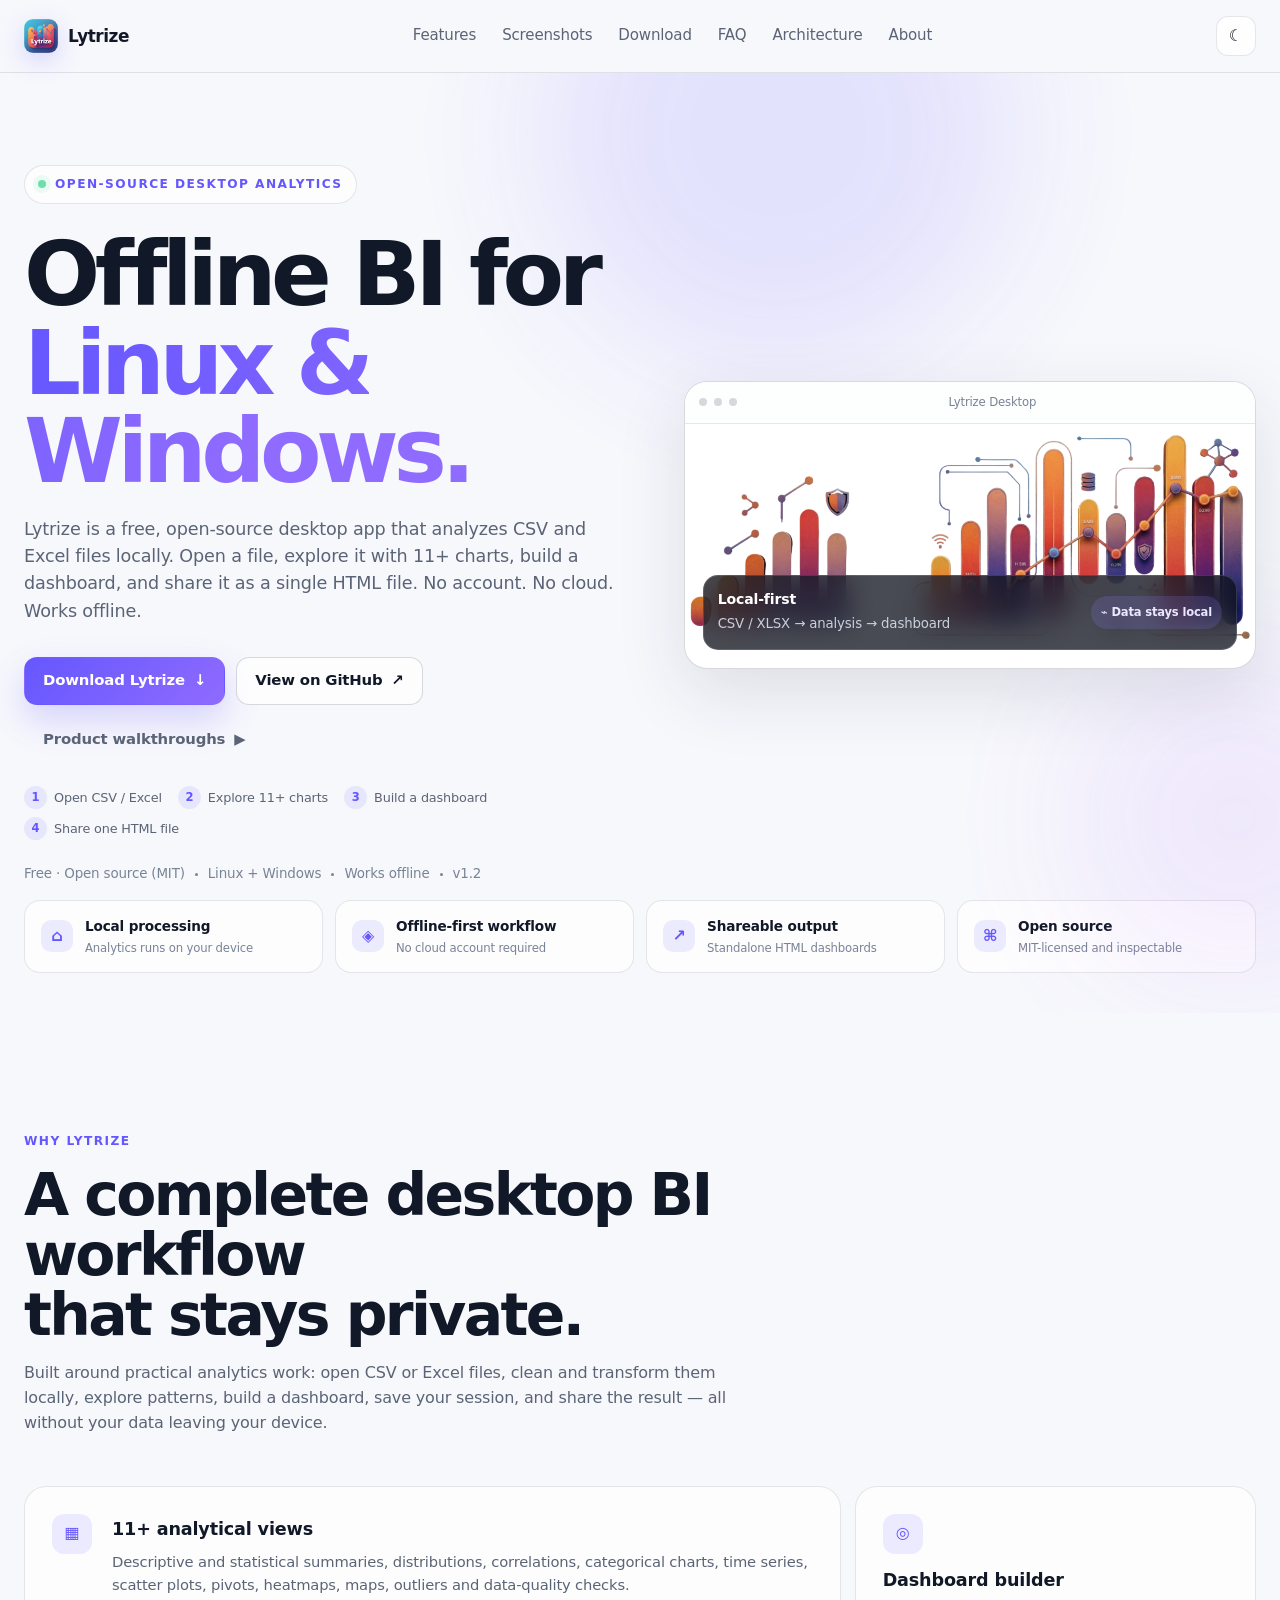
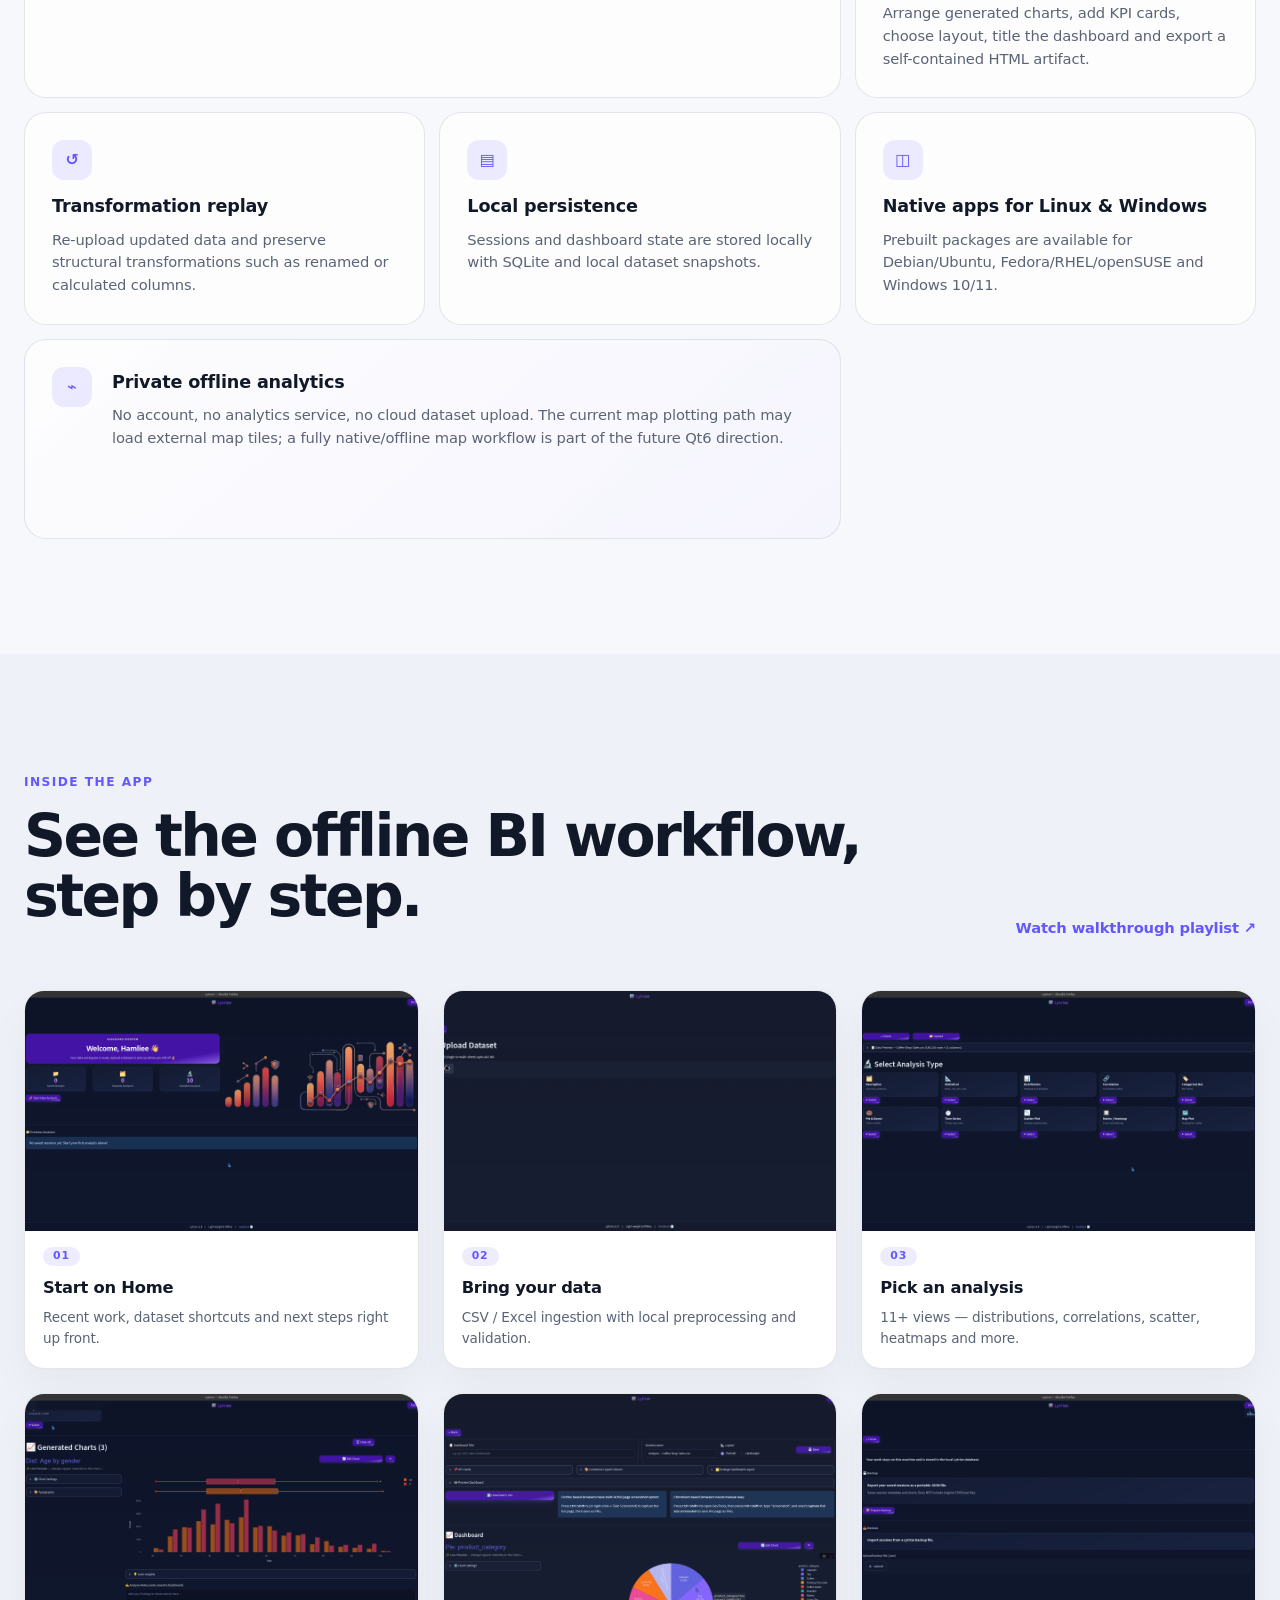
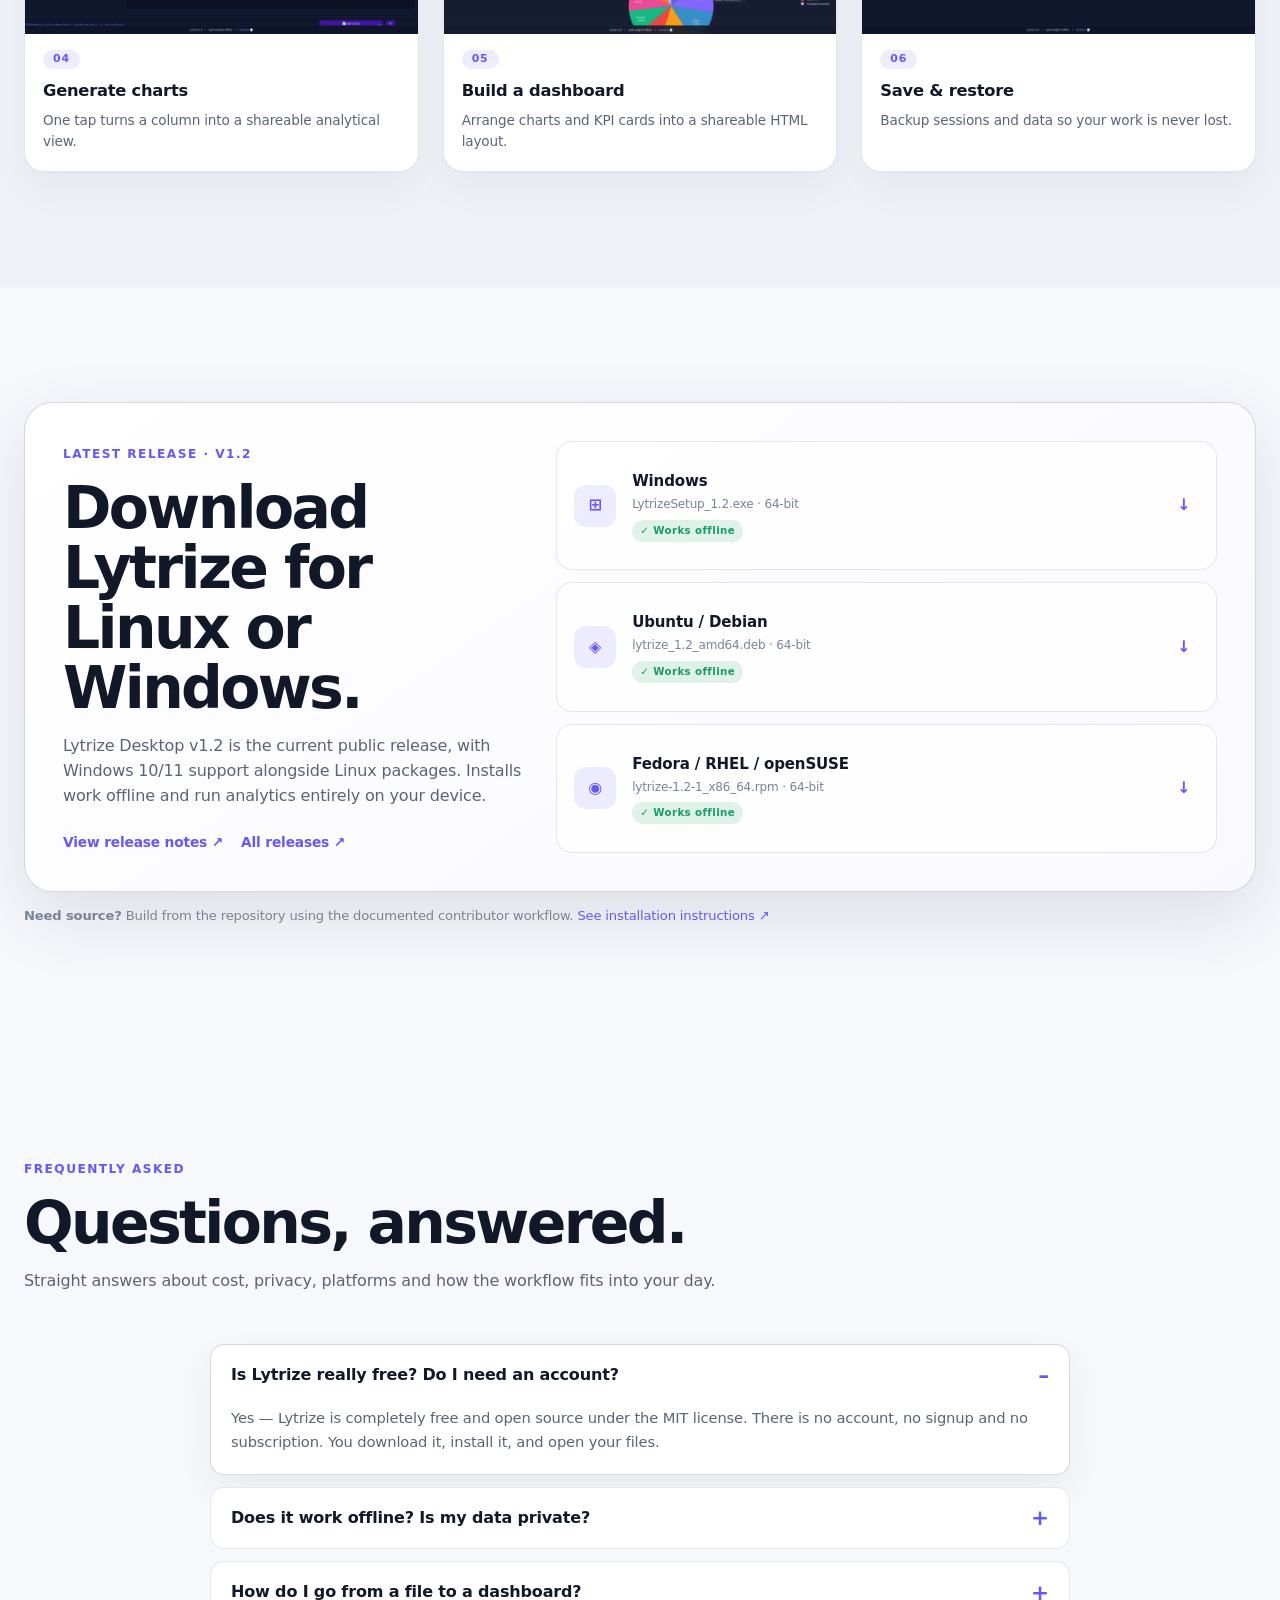
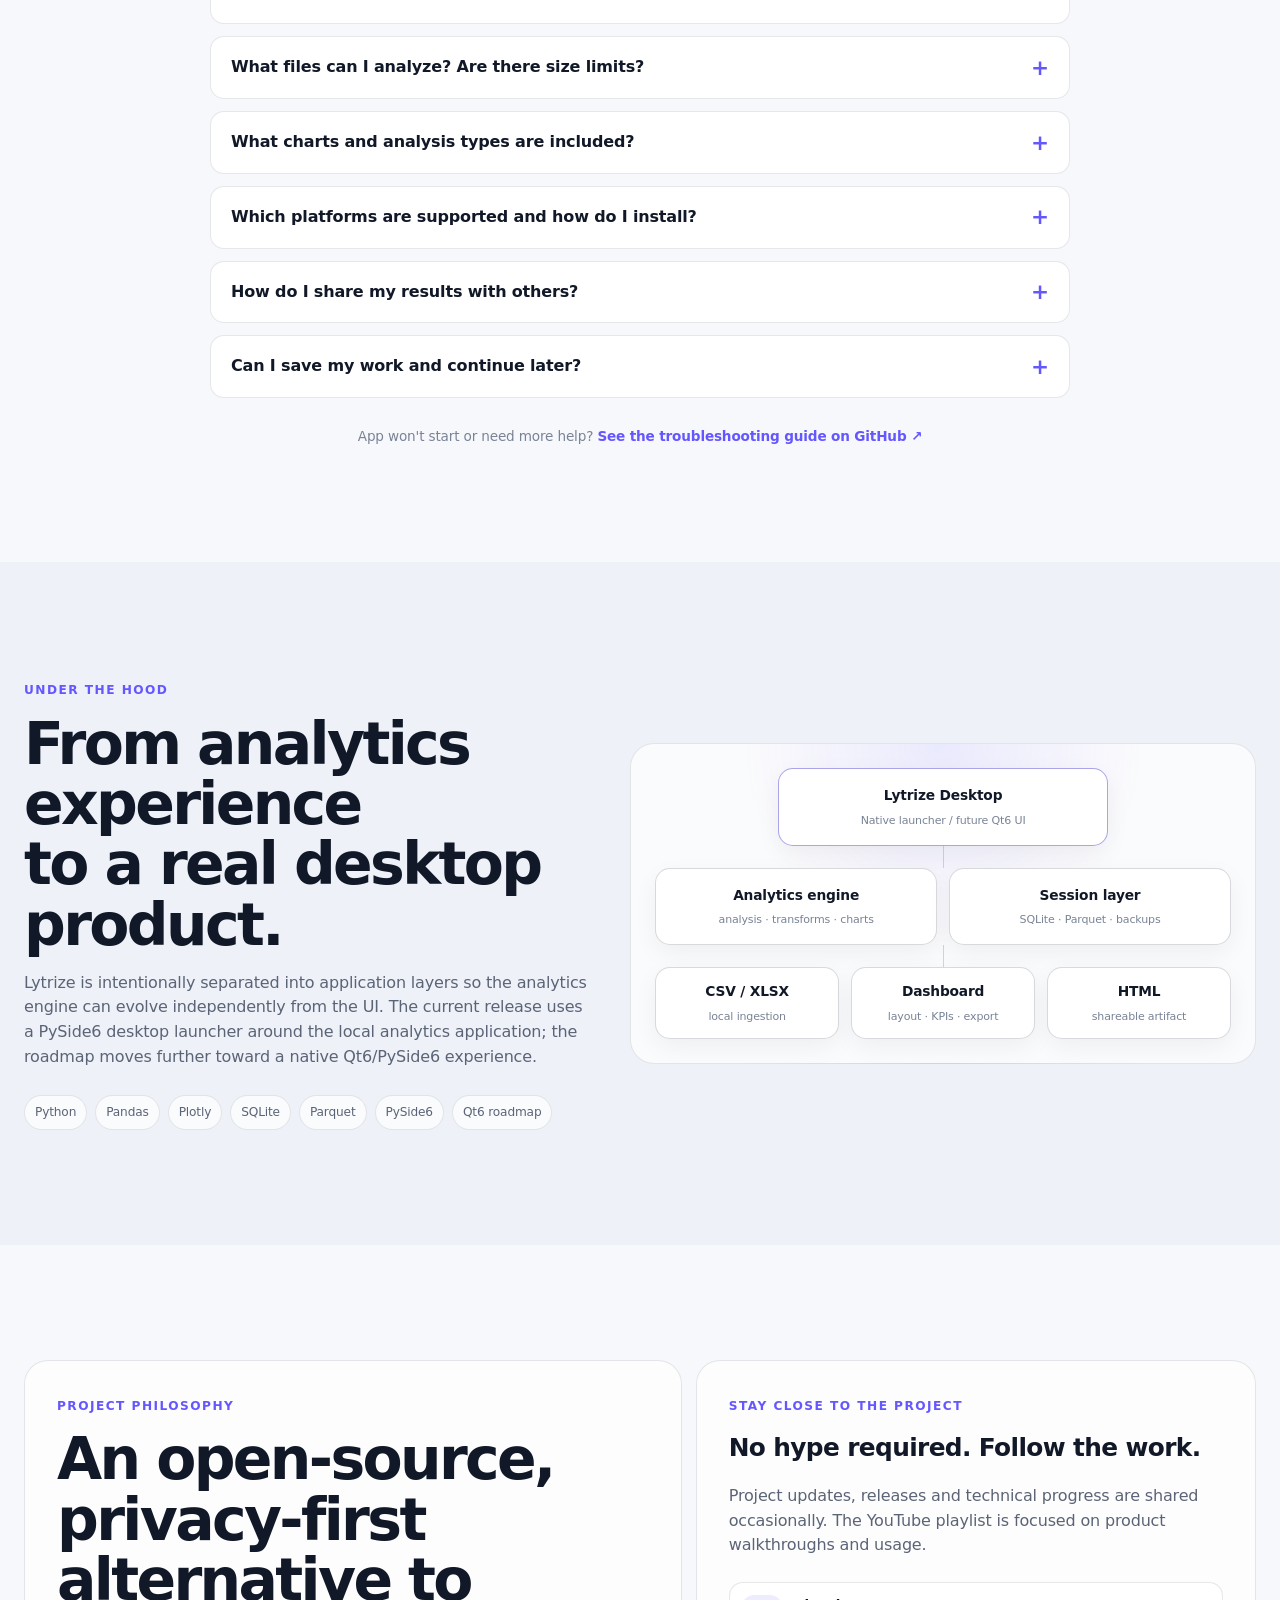
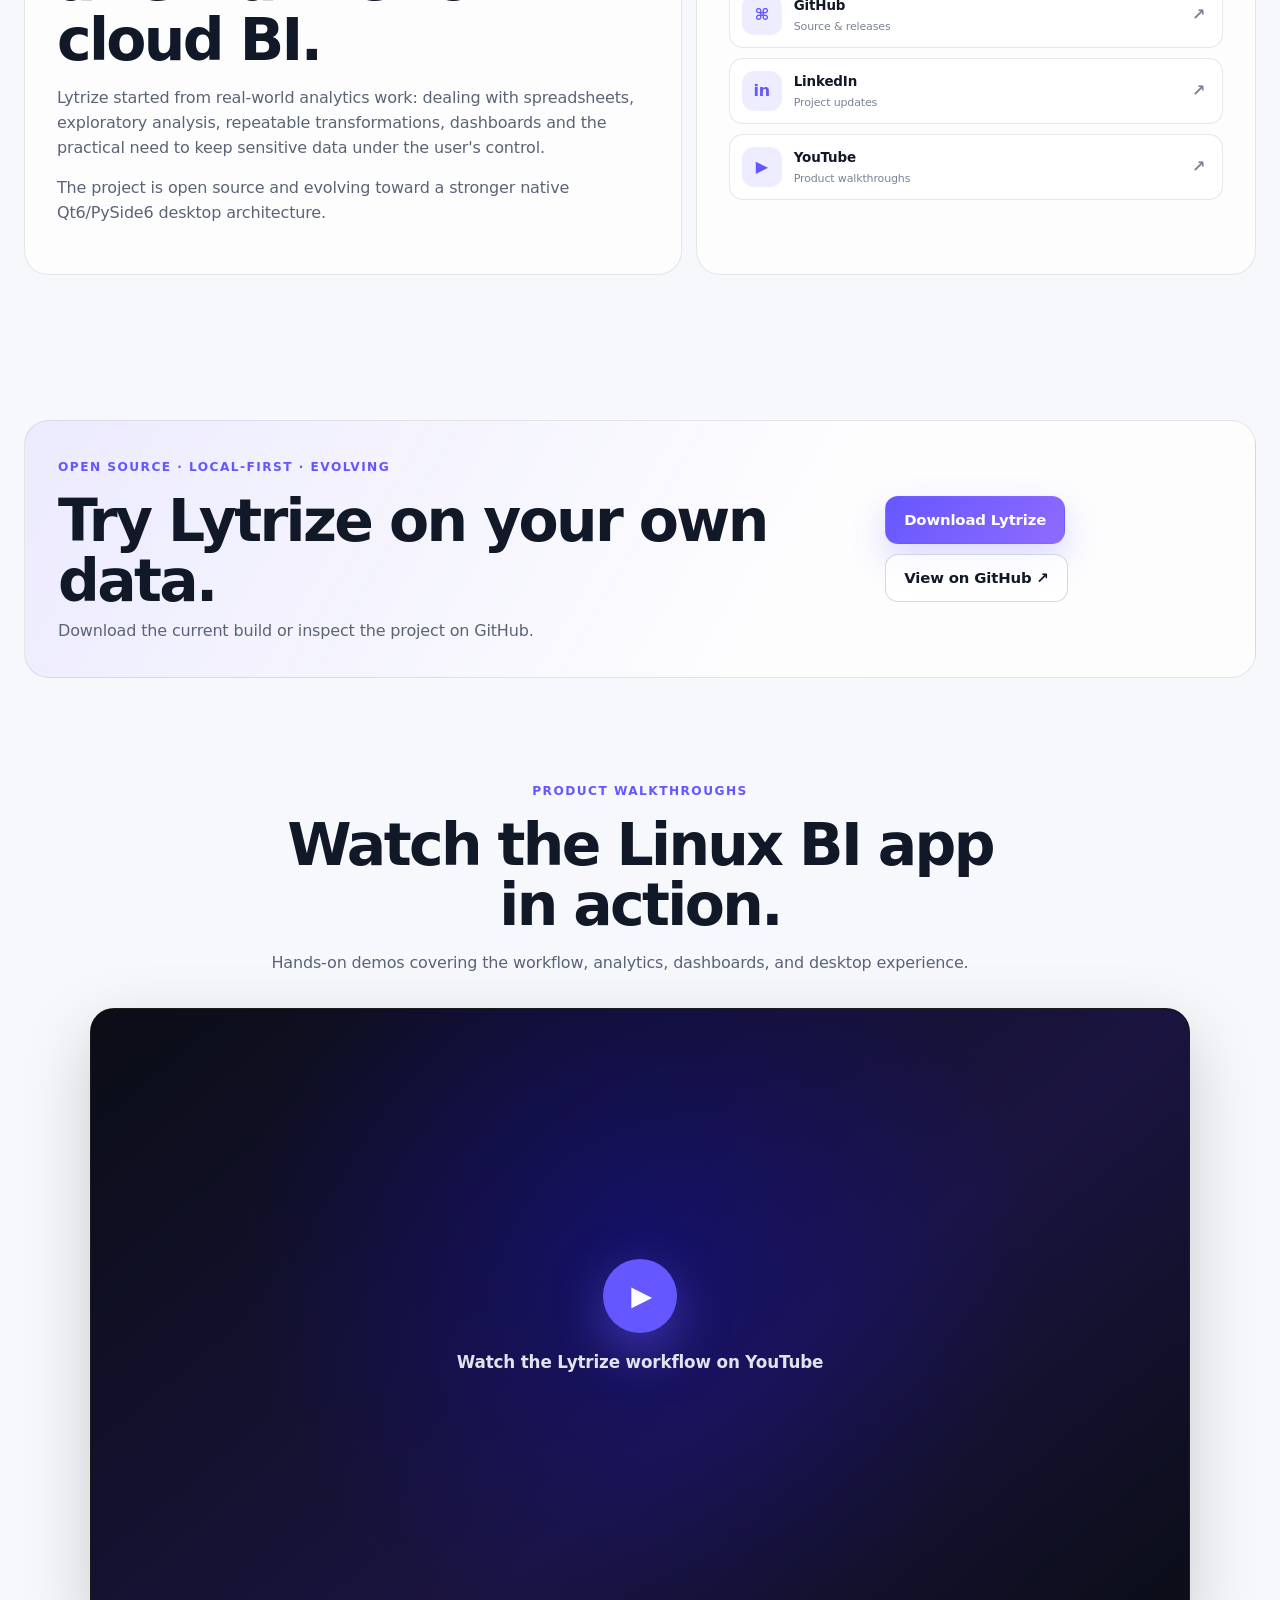
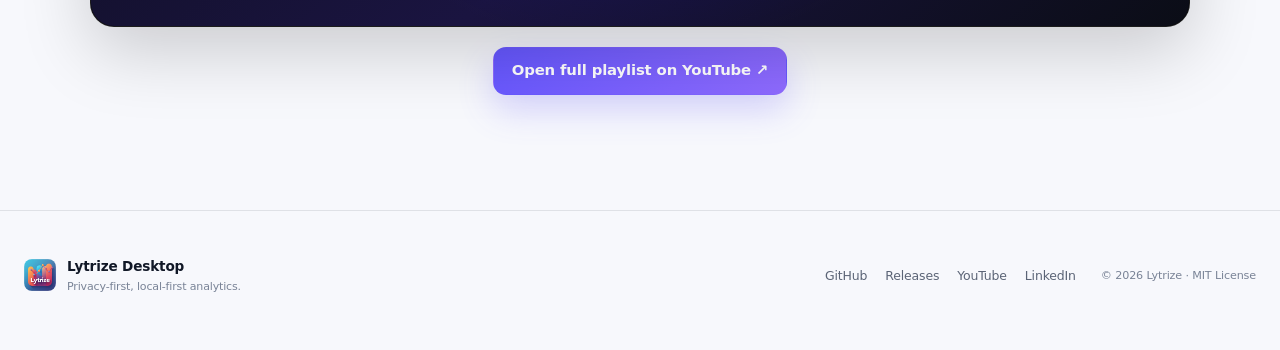
<file: docs/index.html>
<!doctype html>
<html lang="en" data-theme="auto">
<head>
  <meta charset="utf-8">
  <meta name="viewport" content="width=device-width, initial-scale=1">
  <meta name="description" content="Free open-source offline BI app for Linux & Windows. Analyze CSV/Excel locally, build dashboards — private native desktop analytics, no cloud.">
  <meta name="keywords" content="linux BI app, offline BI tool, native desktop analytics, cross-platform BI, privacy-first BI, offline BI, local analytics, desktop BI, Linux BI, Windows BI, data analysis, CSV analysis, Excel analysis, business intelligence, data visualization, open source BI, ubuntu data analysis tool, debian analytics app, fedora BI software, windows offline BI, CSV analyzer, Excel dashboard builder, private BI alternative, Python, PySide6, Qt6">
  <meta name="author" content="Ravi Kumar / Lytrize">
  <meta name="theme-color" content="#0b1020" id="theme-color-meta">
  <meta property="og:type" content="website">
  <meta property="og:title" content="Lytrize Desktop — Offline Linux BI App | Private Native Analytics">
  <meta property="og:description" content="Free open-source offline BI app for Linux & Windows. Analyze CSV/Excel locally, build dashboards — no cloud, no account.">
  <meta property="og:image" content="https://kazake95.github.io/lytrize_desktop/assets/welcome-banner.png">
  <meta property="og:image:width" content="1200">
  <meta property="og:image:height" content="630">
  <meta property="og:image:alt" content="Lytrize Desktop analytics dashboard preview">
  <meta property="og:locale" content="en_US">
  <meta property="og:url" content="https://kazake95.github.io/lytrize_desktop/">
  <meta name="twitter:card" content="summary_large_image">
  <meta name="twitter:title" content="Lytrize Desktop — Offline Linux BI App | Private Native Analytics">
  <meta name="twitter:description" content="Free open-source offline BI app for Linux & Windows. Analyze CSV/Excel locally, build dashboards — no cloud.">
  <meta name="twitter:image" content="https://kazake95.github.io/lytrize_desktop/assets/welcome-banner.png">
  <title>Lytrize Desktop — Offline Linux BI App | Private Native Analytics</title>
  <link rel="icon" href="assets/lytrize.png" type="image/png">
  <link rel="canonical" href="https://kazake95.github.io/lytrize_desktop/">
  <link rel="stylesheet" href="styles.css">
  <script type="application/ld+json">
  {
    "@context":"https://schema.org",
    "@type":"SoftwareApplication",
    "name":"Lytrize Desktop",
    "applicationCategory":"BusinessApplication",
    "applicationSubCategory":"Business Intelligence",
    "operatingSystem":["Linux","Windows 10","Windows 11"],
    "softwareVersion":"1.2",
    "license":"https://opensource.org/licenses/MIT",
    "url":"https://github.com/Kazake95/lytrize_desktop",
    "downloadUrl":"https://github.com/Kazake95/lytrize_desktop/releases",
    "image":"https://kazake95.github.io/lytrize_desktop/assets/welcome-banner.png",
    "screenshot":[
      "https://kazake95.github.io/lytrize_desktop/assets/screenshots/home.png",
      "https://kazake95.github.io/lytrize_desktop/assets/screenshots/upload.png",
      "https://kazake95.github.io/lytrize_desktop/assets/screenshots/analysis-types.png",
      "https://kazake95.github.io/lytrize_desktop/assets/screenshots/chart.png",
      "https://kazake95.github.io/lytrize_desktop/assets/screenshots/dashboard.png",
      "https://kazake95.github.io/lytrize_desktop/assets/screenshots/backup.png"
    ],
    "featureList":[
      "11+ analytical chart types",
      "Interactive dashboard builder with KPI cards",
      "Self-contained HTML export",
      "Offline local data analysis",
      "Session and dashboard backup/restore"
    ],
    "description":"Free, open-source, offline-first desktop BI and data analytics application for Linux and Windows. Analyze CSV/Excel locally, build dashboards, no cloud.",
    "author":{"@type":"Person","name":"Ravi Kumar"},
    "sameAs":[
      "https://github.com/Kazake95/lytrize_desktop",
      "https://youtube.com/playlist?list=PLK3uupY-0js4",
      "https://linkedin.com/in/vishal-nath-8261611b9"
    ],
    "offers":{"@type":"Offer","price":"0","priceCurrency":"USD"}
  }
  </script>
  <script type="application/ld+json">
  {
    "@context":"https://schema.org",
    "@type":"FAQPage",
    "mainEntity":[
      {
        "@type":"Question",
        "name":"Is Lytrize really free? Do I need an account?",
        "acceptedAnswer":{"@type":"Answer","text":"Yes. Lytrize is completely free and open source under the MIT license. There is no account, no signup and no subscription. You download it, install it, and open your files."}
      },
      {
        "@type":"Question",
        "name":"Does Lytrize work offline and is my data private?",
        "acceptedAnswer":{"@type":"Answer","text":"Yes. Your CSV and Excel files are analyzed locally on your device; nothing is uploaded to a service. The only exception is the geographic map chart, which may load external map tiles."}
      },
      {
        "@type":"Question",
        "name":"How do I go from a file to a dashboard?",
        "acceptedAnswer":{"@type":"Answer","text":"Install Lytrize, open it, click Start New Analysis and pick a CSV or Excel file. On the Analysis page choose a chart type, pick your columns and press Generate. Then click Proceed to Dashboard, arrange your charts, add KPI cards, and download the result as a single HTML file."}
      },
      {
        "@type":"Question",
        "name":"What files and sizes can Lytrize analyze?",
        "acceptedAnswer":{"@type":"Answer","text":"Lytrize reads CSV and Excel files up to about 400 MB. Very large datasets use smart sampling and chunked reading for CSVs over 30 MB."}
      },
      {
        "@type":"Question",
        "name":"What charts and analysis types are included?",
        "acceptedAnswer":{"@type":"Answer","text":"11+ views: bar, pie/donut, scatter, histogram, time series, correlation, pivot table, matrix heatmap, geographic map, outlier detection and data-quality checks, plus KPI summary cards."}
      },
      {
        "@type":"Question",
        "name":"Which platforms are supported and how do I install Lytrize?",
        "acceptedAnswer":{"@type":"Answer","text":"Prebuilt packages are available from GitHub Releases: .deb for Ubuntu/Debian, .rpm for Fedora/RHEL/openSUSE, and a 64-bit .exe for Windows 10/11."}
      },
      {
        "@type":"Question",
        "name":"How do I share my results with others?",
        "acceptedAnswer":{"@type":"Answer","text":"Download your dashboard as a self-contained HTML file. To save it as a PNG, use your browser's full-page screenshot tool."}
      },
      {
        "@type":"Question",
        "name":"Can I save my work and continue later?",
        "acceptedAnswer":{"@type":"Answer","text":"Yes. Sessions are saved locally in SQLite. Re-upload an updated dataset and charts and KPI cards regenerate automatically. You can also export a JSON backup and restore it on any machine."}
      }
    ]
  }
  </script>
</head>
<body>
  <a class="skip-link" href="#main">Skip to content</a>

  <header class="site-header">
    <div class="container nav-wrap">
      <a class="brand" href="#top" aria-label="Lytrize home">
        <img src="assets/lytrize.png" alt="Lytrize logo">
        <span>Lytrize</span>
      </a>
      <nav class="desktop-nav" aria-label="Primary navigation">
        <a href="#features">Features</a>
        <a href="#screenshots">Screenshots</a>
        <a href="#download">Download</a>
        <a href="#faq">FAQ</a>
        <a href="#architecture">Architecture</a>
        <a href="#about">About</a>
      </nav>
      <div class="nav-actions">
        <button class="icon-btn" id="theme-toggle" type="button" aria-label="Change color theme" title="Change color theme">◐</button>
        <button class="icon-btn menu-btn" id="menu-toggle" type="button" aria-expanded="false" aria-controls="mobile-nav" aria-label="Open menu">☰</button>
      </div>
    </div>
    <nav class="mobile-nav" id="mobile-nav" aria-label="Mobile navigation">
      <a href="#features">Features</a>
      <a href="#screenshots">Screenshots</a>
      <a href="#download">Download</a>
      <a href="#faq">FAQ</a>
      <a href="#architecture">Architecture</a>
      <a href="#about">About</a>
    </nav>
  </header>

  <main id="main">
    <section class="hero" id="top">
      <div class="hero-glow glow-a"></div>
      <div class="hero-glow glow-b"></div>
      <div class="container hero-grid">
        <div class="hero-copy">
          <div class="eyebrow"><span class="status-dot"></span> Open-source desktop analytics</div>
          <h1>Offline BI for<br><span class="gradient-text">Linux & Windows.</span></h1>
          <p class="hero-lead">Lytrize is a free, open-source desktop app that analyzes CSV and Excel files locally. Open a file, explore it with 11+ charts, build a dashboard, and share it as a single HTML file. No account. No cloud. Works offline.</p>
          <div class="hero-actions">
            <a class="btn btn-primary" href="#download">Download Lytrize <span>↓</span></a>
            <a class="btn btn-secondary" href="https://github.com/Kazake95/lytrize_desktop" target="_blank" rel="noopener">View on GitHub <span>↗</span></a>
            <a class="btn btn-ghost" href="https://youtube.com/playlist?list=PLK3uupY-0js4&amp;si=WZTsS_0umwPuhaZM" target="_blank" rel="noopener">Product walkthroughs <span>▶</span></a>
          </div>
          <ol class="hero-steps" aria-label="How Lytrize works">
            <li><span>1</span>Open CSV / Excel</li>
            <li><span>2</span>Explore 11+ charts</li>
            <li><span>3</span>Build a dashboard</li>
            <li><span>4</span>Share one HTML file</li>
          </ol>
          <div class="hero-meta" aria-label="Project highlights">
            <span>Free · Open source (MIT)</span><i></i><span>Linux + Windows</span><i></i><span>Works offline</span><i></i><span>v1.2</span>
          </div>
        </div>
        <div class="hero-visual">
          <div class="window-card">
            <div class="window-topbar"><span></span><span></span><span></span><div>Lytrize Desktop</div></div>
            <img src="assets/welcome-banner.png" alt="Lytrize application preview showing the analytics dashboard workflow" width="1080" height="462" fetchpriority="high" loading="eager">
            <div class="window-overlay">
              <div><strong>Local-first</strong><small>CSV / XLSX → analysis → dashboard</small></div>
              <span class="privacy-chip">⌁ Data stays local</span>
            </div>
          </div>
        </div>
      </div>
      <div class="container trust-row" aria-label="Product principles">
        <div class="trust-item"><span class="trust-icon">⌂</span><div><strong>Local processing</strong><small>Analytics runs on your device</small></div></div>
        <div class="trust-item"><span class="trust-icon">◈</span><div><strong>Offline-first workflow</strong><small>No cloud account required</small></div></div>
        <div class="trust-item"><span class="trust-icon">↗</span><div><strong>Shareable output</strong><small>Standalone HTML dashboards</small></div></div>
        <div class="trust-item"><span class="trust-icon">⌘</span><div><strong>Open source</strong><small>MIT-licensed and inspectable</small></div></div>
      </div>
    </section>

    <section class="section" id="features">
      <div class="container">
        <div class="section-heading">
          <span class="section-kicker">Why Lytrize</span>
          <h2>A complete desktop BI workflow<br><b>that stays private.</b></h2>
          <p>Built around practical analytics work: open CSV or Excel files, clean and transform them locally, explore patterns, build a dashboard, save your session, and share the result — all without your data leaving your device.</p>
        </div>
        <div class="feature-grid">
          <article class="feature-card feature-card-wide">
            <div class="feature-icon">▦</div>
            <div><h3>11+ analytical views</h3><p>Descriptive and statistical summaries, distributions, correlations, categorical charts, time series, scatter plots, pivots, heatmaps, maps, outliers and data-quality checks.</p></div>
          </article>
          <article class="feature-card">
            <div class="feature-icon">◎</div><h3>Dashboard builder</h3><p>Arrange generated charts, add KPI cards, choose layout, title the dashboard and export a self-contained HTML artifact.</p>
          </article>
          <article class="feature-card">
            <div class="feature-icon">↺</div><h3>Transformation replay</h3><p>Re-upload updated data and preserve structural transformations such as renamed or calculated columns.</p>
          </article>
          <article class="feature-card">
            <div class="feature-icon">▤</div><h3>Local persistence</h3><p>Sessions and dashboard state are stored locally with SQLite and local dataset snapshots.</p>
          </article>
          <article class="feature-card">
            <div class="feature-icon">◫</div><h3>Native apps for Linux &amp; Windows</h3><p>Prebuilt packages are available for Debian/Ubuntu, Fedora/RHEL/openSUSE and Windows 10/11.</p>
          </article>
          <article class="feature-card feature-card-wide dark-inset">
            <div class="feature-icon">⌁</div>
            <div><h3>Private offline analytics</h3><p>No account, no analytics service, no cloud dataset upload. The current map plotting path may load external map tiles; a fully native/offline map workflow is part of the future Qt6 direction.</p></div>
          </article>
        </div>
      </div>
    </section>

    <section class="section section-soft" id="screenshots">
      <div class="container">
        <div class="section-heading split-heading">
          <div><span class="section-kicker">Inside the app</span><h2>See the offline BI workflow, step by step.</h2></div>
          <a class="text-link" href="https://youtube.com/playlist?list=PLK3uupY-0js4&amp;si=WZTsS_0umwPuhaZM" target="_blank" rel="noopener">Watch walkthrough playlist ↗</a>
        </div>
        <div class="gallery">
          <figure class="gallery-item">
            <img src="assets/screenshots/home.png" alt="Lytrize welcome and home screen" width="1920" height="1080" loading="lazy" decoding="async">
            <figcaption><span class="step">01</span><strong>Start on Home</strong><p>Recent work, dataset shortcuts and next steps right up front.</p></figcaption>
          </figure>
          <figure class="gallery-item">
            <img src="assets/screenshots/upload.png" alt="Lytrize data upload and preprocessing interface" width="1918" height="998" loading="lazy" decoding="async">
            <figcaption><span class="step">02</span><strong>Bring your data</strong><p>CSV / Excel ingestion with local preprocessing and validation.</p></figcaption>
          </figure>
          <figure class="gallery-item">
            <img src="assets/screenshots/analysis-types.png" alt="Lytrize analysis type gallery" width="1920" height="1080" loading="lazy" decoding="async">
            <figcaption><span class="step">03</span><strong>Pick an analysis</strong><p>11+ views — distributions, correlations, scatter, heatmaps and more.</p></figcaption>
          </figure>
          <figure class="gallery-item">
            <img src="assets/screenshots/chart.png" alt="Lytrize generated charts and histogram view" width="1920" height="1080" loading="lazy" decoding="async">
            <figcaption><span class="step">04</span><strong>Generate charts</strong><p>One tap turns a column into a shareable analytical view.</p></figcaption>
          </figure>
          <figure class="gallery-item">
            <img src="assets/screenshots/dashboard.png" alt="Lytrize dashboard builder with KPI cards and charts" width="1908" height="1079" loading="lazy" decoding="async">
            <figcaption><span class="step">05</span><strong>Build a dashboard</strong><p>Arrange charts and KPI cards into a shareable HTML layout.</p></figcaption>
          </figure>
          <figure class="gallery-item">
            <img src="assets/screenshots/backup.png" alt="Lytrize backup and restore settings" width="1920" height="1080" loading="lazy" decoding="async">
            <figcaption><span class="step">06</span><strong>Save & restore</strong><p>Backup sessions and data so your work is never lost.</p></figcaption>
          </figure>
        </div>
      </div>
    </section>

    <section class="section" id="download">
      <div class="container">
        <div class="download-panel">
          <div class="download-copy">
            <span class="section-kicker">Latest release · v1.2</span>
            <h2>Download Lytrize for Linux or Windows.</h2>
            <p>Lytrize Desktop v1.2 is the current public release, with Windows 10/11 support alongside Linux packages. Installs work offline and run analytics entirely on your device.</p>
            <div class="release-links">
              <a href="https://github.com/Kazake95/lytrize_desktop/releases/tag/Lytrize_Desktop_v1.2" target="_blank" rel="noopener">View release notes ↗</a>
              <a href="https://github.com/Kazake95/lytrize_desktop/releases" target="_blank" rel="noopener">All releases ↗</a>
            </div>
          </div>
          <div class="download-grid">
            <a class="download-card" href="https://github.com/Kazake95/lytrize_desktop/releases/download/Lytrize_Desktop_v1.2/LytrizeSetup_1.2.exe">
              <div class="platform-mark">⊞</div><div><strong>Windows</strong><span>LytrizeSetup_1.2.exe · 64-bit</span><b class="offline-chip">✓ Works offline</b></div><b>↓</b>
            </a>
            <a class="download-card" href="https://github.com/Kazake95/lytrize_desktop/releases/download/Lytrize_Desktop_v1.2/lytrize_1.2_amd64.deb">
              <div class="platform-mark">◈</div><div><strong>Ubuntu / Debian</strong><span>lytrize_1.2_amd64.deb · 64-bit</span><b class="offline-chip">✓ Works offline</b></div><b>↓</b>
            </a>
            <a class="download-card" href="https://github.com/Kazake95/lytrize_desktop/releases/download/Lytrize_Desktop_v1.2/lytrize-1.2-1_x86_64.rpm">
              <div class="platform-mark">◉</div><div><strong>Fedora / RHEL / openSUSE</strong><span>lytrize-1.2-1_x86_64.rpm · 64-bit</span><b class="offline-chip">✓ Works offline</b></div><b>↓</b>
            </a>
          </div>
        </div>
        <div class="download-note"><strong>Need source?</strong> Build from the repository using the documented contributor workflow. <a href="https://github.com/Kazake95/lytrize_desktop#install" target="_blank" rel="noopener">See installation instructions ↗</a></div>
      </div>
    </section>

    <section class="section" id="faq">
      <div class="container">
        <div class="section-heading">
          <span class="section-kicker">Frequently asked</span>
          <h2>Questions, answered.</h2>
          <p>Straight answers about cost, privacy, platforms and how the workflow fits into your day.</p>
        </div>
        <div class="faq-list">
          <details class="faq-item" open>
            <summary>Is Lytrize really free? Do I need an account?</summary>
            <p>Yes — Lytrize is completely free and open source under the MIT license. There is no account, no signup and no subscription. You download it, install it, and open your files.</p>
          </details>
          <details class="faq-item">
            <summary>Does it work offline? Is my data private?</summary>
            <p>Yes. Your CSV and Excel files are analyzed locally on your device; nothing is uploaded to a service. The only exception is the geographic map chart, which may load external map tiles. A fully native/offline map workflow is planned.</p>
          </details>
          <details class="faq-item">
            <summary>How do I go from a file to a dashboard?</summary>
            <p>Install Lytrize, open it, click <strong>Start New Analysis</strong> and pick a CSV or Excel file. On the Analysis page choose a chart type, pick your columns and press <strong>Generate</strong>. Then click <strong>Proceed to Dashboard</strong>, arrange your charts, add KPI cards, and download the result as a single HTML file.</p>
          </details>
          <details class="faq-item">
            <summary>What files can I analyze? Are there size limits?</summary>
            <p>Lytrize reads CSV and Excel files up to about 400 MB. Very large datasets use smart sampling (8,000 points for scatter plots, 5,000 for maps) and chunked reading for CSVs over 30 MB. For smooth performance beyond 100 MB, 8 GB+ of RAM is recommended.</p>
          </details>
          <details class="faq-item">
            <summary>What charts and analysis types are included?</summary>
            <p>11+ views out of the box: bar, pie/donut, scatter, histogram, time series, correlation, pivot table, matrix heatmap, geographic map, outlier detection and data-quality checks — plus KPI summary cards on the dashboard.</p>
          </details>
          <details class="faq-item">
            <summary>Which platforms are supported and how do I install?</summary>
            <p>Prebuilt packages are available from the GitHub Releases page: <code>.deb</code> for Ubuntu/Debian, <code>.rpm</code> for Fedora/RHEL/openSUSE, and a 64-bit <code>.exe</code> for Windows 10/11. On Linux install with <code>dpkg -i</code> or <code>dnf install</code>; on Windows run the installer.</p>
          </details>
          <details class="faq-item">
            <summary>How do I share my results with others?</summary>
            <p>Download your dashboard as a self-contained HTML file — it opens in any browser without Lytrize installed. To save it as a PNG, open the file and use your browser's full-page screenshot tool (DevTools &gt; Capture full size screenshot, or Firefox <code>Ctrl+Shift+S</code>).</p>
          </details>
          <details class="faq-item">
            <summary>Can I save my work and continue later?</summary>
            <p>Yes. Sessions are saved locally in SQLite. Re-upload an updated dataset and your charts and KPI cards regenerate automatically, preserving renamed and calculated columns. You can also export a JSON backup from Home → Restore Backup and restore it on any machine.</p>
          </details>
        </div>
        <p class="faq-more">App won't start or need more help? <a href="https://github.com/Kazake95/lytrize_desktop#readme" target="_blank" rel="noopener noreferrer">See the troubleshooting guide on GitHub ↗</a></p>
      </div>
    </section>

    <section class="section section-soft" id="architecture">
      <div class="container architecture-grid">
        <div class="arch-copy">
          <span class="section-kicker">Under the hood</span>
          <h2>From analytics experience<br>to a real desktop product.</h2>
          <p>Lytrize is intentionally separated into application layers so the analytics engine can evolve independently from the UI. The current release uses a PySide6 desktop launcher around the local analytics application; the roadmap moves further toward a native Qt6/PySide6 experience.</p>
          <div class="tech-pills"><span>Python</span><span>Pandas</span><span>Plotly</span><span>SQLite</span><span>Parquet</span><span>PySide6</span><span>Qt6 roadmap</span></div>
        </div>
        <div class="architecture-card" aria-label="Lytrize architecture diagram">
          <div class="arch-node arch-top"><b>Lytrize Desktop</b><small>Native launcher / future Qt6 UI</small></div>
          <div class="arch-line"></div>
          <div class="arch-row">
            <div class="arch-node"><b>Analytics engine</b><small>analysis · transforms · charts</small></div>
            <div class="arch-node"><b>Session layer</b><small>SQLite · Parquet · backups</small></div>
          </div>
          <div class="arch-line"></div>
          <div class="arch-row three">
            <div class="arch-node small"><b>CSV / XLSX</b><small>local ingestion</small></div>
            <div class="arch-node small"><b>Dashboard</b><small>layout · KPIs · export</small></div>
            <div class="arch-node small"><b>HTML</b><small>shareable artifact</small></div>
          </div>
        </div>
      </div>
    </section>

    <section class="section" id="about">
      <div class="container about-grid">
        <div class="about-card">
          <span class="section-kicker">Project philosophy</span>
          <h2>An open-source, privacy-first alternative to cloud BI.</h2>
          <p>Lytrize started from real-world analytics work: dealing with spreadsheets, exploratory analysis, repeatable transformations, dashboards and the practical need to keep sensitive data under the user's control.</p>
          <p>The project is open source and evolving toward a stronger native Qt6/PySide6 desktop architecture.</p>
        
        </div>
        <div class="social-card">
          <span class="section-kicker">Stay close to the project</span>
          <h3>No hype required. Follow the work.</h3>
          <p>Project updates, releases and technical progress are shared occasionally. The YouTube playlist is focused on product walkthroughs and usage.</p>
          <div class="social-links">
            <a href="https://github.com/Kazake95/lytrize_desktop" target="_blank" rel="noopener"><span class="social-symbol">⌘</span><div><strong>GitHub</strong><small>Source & releases</small></div><b>↗</b></a>
            <a href="https://linkedin.com/in/vishal-nath-8261611b9" target="_blank" rel="noopener"><span class="social-symbol">in</span><div><strong>LinkedIn</strong><small>Project updates</small></div><b>↗</b></a>
            <a href="https://youtube.com/playlist?list=PLK3uupY-0js4&amp;si=WZTsS_0umwPuhaZM" target="_blank" rel="noopener"><span class="social-symbol">▶</span><div><strong>YouTube</strong><small>Product walkthroughs</small></div><b>↗</b></a>
          </div>
        </div>
      </div>
    </section>

    <section class="section cta-section">
      <div class="container cta-box">
        <div><span class="section-kicker">Open source · local-first · evolving</span><h2>Try Lytrize on your own data.</h2><p>Download the current build or inspect the project on GitHub.</p></div>
        <div class="cta-actions"><a class="btn btn-primary" href="#download">Download Lytrize</a><a class="btn btn-secondary" href="https://github.com/Kazake95/lytrize_desktop" target="_blank" rel="noopener">View on GitHub ↗</a></div>
      </div>
    </section>
  
<section class="section walkthroughs" id="walkthroughs">
  <div class="container">
    <div class="section-heading">
      <span class="section-kicker">Product walkthroughs</span>
      <h2>Watch the Linux BI app in action.</h2>
      <p>Hands-on demos covering the workflow, analytics, dashboards, and desktop experience.</p>
    </div>

    <div class="video-frame">
      <a class="video-poster" href="https://www.youtube.com/playlist?list=PLK3uupY-0js4" target="_blank" rel="noopener noreferrer">
        <span class="video-play">▶</span>
        <span class="video-title">Watch the Lytrize workflow on YouTube</span>
      </a>
    </div>

    <div class="video-actions">
      <a class="btn btn-primary" href="https://www.youtube.com/playlist?list=PLK3uupY-0js4" target="_blank" rel="noopener noreferrer">
        Open full playlist on YouTube ↗
      </a>
    </div>
  </div>
</section>

</main>

  <footer class="site-footer">
    <div class="container footer-wrap">
      <div class="footer-brand"><img src="assets/lytrize.png" alt="Lytrize"><div><strong>Lytrize Desktop</strong><span>Privacy-first, local-first analytics.</span></div></div>
      <div class="footer-links"><a href="https://github.com/Kazake95/lytrize_desktop" target="_blank" rel="noopener">GitHub</a><a href="https://github.com/Kazake95/lytrize_desktop/releases" target="_blank" rel="noopener">Releases</a><a href="https://youtube.com/playlist?list=PLK3uupY-0js4&amp;si=WZTsS_0umwPuhaZM" target="_blank" rel="noopener">YouTube</a><a href="https://linkedin.com/in/vishal-nath-8261611b9" target="_blank" rel="noopener">LinkedIn</a></div>
      <div class="footer-note">© <span id="year"></span> Lytrize · MIT License</div>
    </div>
  </footer>

  <script src="script.js"></script>
</body>
</html>
</file>
<file: docs/styles.css>
:root {
  color-scheme: light;
  --bg: #f7f8fc;
  --bg-soft: #eef1f8;
  --panel: rgba(255,255,255,.72);
  --panel-solid: #ffffff;
  --text: #111827;
  --text-soft: #5b6476;
  --muted: #798396;
  --line: rgba(17,24,39,.10);
  --line-strong: rgba(17,24,39,.16);
  --accent: #6557ff;
  --accent-2: #8f6bff;
  --accent-soft: rgba(101,87,255,.11);
  --shadow: 0 24px 70px rgba(33, 39, 62, .12);
  --radius: 22px;
  --radius-sm: 14px;
  --container: 1320px;
}

html[data-theme="dark"] {
  color-scheme: dark;
  --bg: #080b14;
  --bg-soft: #0d1220;
  --panel: rgba(17,22,37,.72);
  --panel-solid: #111625;
  --text: #f2f5fb;
  --text-soft: #aab3c5;
  --muted: #7d8799;
  --line: rgba(255,255,255,.09);
  --line-strong: rgba(255,255,255,.15);
  --accent: #8b7fff;
  --accent-2: #ae82ff;
  --accent-soft: rgba(139,127,255,.14);
  --shadow: 0 30px 90px rgba(0,0,0,.34);
}

* { box-sizing: border-box; }
html { scroll-behavior: smooth; }
body {
  margin: 0;
  font-family: Inter, ui-sans-serif, system-ui, -apple-system, BlinkMacSystemFont, "Segoe UI", sans-serif;
  background: var(--bg);
  color: var(--text);
  line-height: 1.55;
  letter-spacing: -.01em;
  transition: background .25s ease, color .25s ease;
}
a { color: inherit; text-decoration: none; }
img { display: block; max-width: 100%; }
button, a { -webkit-tap-highlight-color: transparent; }
button { font: inherit; }
.container { width: min(calc(100% - 48px), var(--container)); margin: 0 auto; }
.skip-link { position: fixed; left: 18px; top: -60px; background: var(--text); color: var(--bg); padding: 10px 14px; border-radius: 10px; z-index: 99; }
.skip-link:focus { top: 18px; }

.site-header { position: sticky; top: 0; z-index: 50; backdrop-filter: blur(18px); background: color-mix(in srgb, var(--bg) 78%, transparent); border-bottom: 1px solid var(--line); }
.nav-wrap { height: 72px; display: flex; align-items: center; justify-content: space-between; gap: 28px; }
.brand { display: inline-flex; align-items: center; gap: 10px; font-weight: 800; letter-spacing: -.03em; }
.brand img { width: 34px; height: 34px; border-radius: 9px; box-shadow: 0 8px 24px rgba(101,87,255,.22); }
.brand span { font-size: 1.06rem; }
.desktop-nav { display: flex; align-items: center; gap: 26px; color: var(--text-soft); font-size: .94rem; }
.desktop-nav a:hover, .mobile-nav a:hover, .footer-links a:hover { color: var(--text); }
.nav-actions { display: flex; gap: 8px; }
.icon-btn { width: 40px; height: 40px; border: 1px solid var(--line); background: var(--panel); color: var(--text); border-radius: 12px; cursor: pointer; display: grid; place-items: center; font-size: 1rem; }
.icon-btn:hover { border-color: var(--line-strong); transform: translateY(-1px); }
.menu-btn { display: none; }
.mobile-nav { display: none; border-top: 1px solid var(--line); padding: 10px 20px 16px; }
.mobile-nav a { display: block; padding: 10px 0; color: var(--text-soft); }

.hero { position: relative; overflow: hidden; padding: 92px 0 40px; }
.hero-grid { display: grid; grid-template-columns: 1.02fr .98fr; align-items: center; gap: 64px; min-height: 680px; }
.hero-copy { position: relative; z-index: 2; max-width: 640px; }
.eyebrow, .section-kicker { color: var(--accent); font-size: .76rem; font-weight: 800; text-transform: uppercase; letter-spacing: .12em; }
.eyebrow { display: inline-flex; align-items: center; gap: 9px; padding: 9px 13px; border: 1px solid var(--line); border-radius: 999px; background: var(--panel); }
.status-dot { width: 8px; height: 8px; border-radius: 50%; background: #6ce0ac; box-shadow: 0 0 0 5px rgba(108,224,172,.12); }
.hero h1 { margin: 26px 0 20px; max-width: 700px; font-size: clamp(3.15rem, 7vw, 5.7rem); line-height: .99; letter-spacing: -.06em; }
.gradient-text { background: linear-gradient(100deg, var(--accent), var(--accent-2) 70%); -webkit-background-clip: text; background-clip: text; color: transparent; }
.hero-lead { max-width: 650px; font-size: 1.1rem; color: var(--text-soft); }
.hero-actions { display: flex; flex-wrap: wrap; gap: 11px; margin-top: 32px; }
.btn { display: inline-flex; align-items: center; justify-content: center; gap: 9px; min-height: 48px; padding: 0 18px; border-radius: 13px; border: 1px solid var(--line-strong); font-weight: 750; font-size: .93rem; transition: transform .2s ease, background .2s ease, border-color .2s ease; }
.btn:hover { transform: translateY(-2px); }
.btn-primary { color: white; border-color: transparent; background: linear-gradient(135deg, var(--accent), var(--accent-2)); box-shadow: 0 15px 35px rgba(101,87,255,.23); }
.btn-secondary { background: var(--panel); }
.btn-ghost { border-color: transparent; color: var(--text-soft); }
.hero-meta { display: flex; align-items: center; gap: 10px; margin-top: 24px; font-size: .84rem; color: var(--muted); }
.hero-meta i { width: 3px; height: 3px; border-radius: 50%; background: var(--muted); }
.hero-steps { display: flex; flex-wrap: wrap; gap: 8px 16px; margin: 22px 0 0; padding: 0; list-style: none; }
.hero-steps li { display: inline-flex; align-items: center; gap: 7px; font-size: .8rem; color: var(--text-soft); }
.hero-steps li span { width: 23px; height: 23px; display: grid; place-items: center; border-radius: 50%; background: var(--accent-soft); color: var(--accent); font-weight: 800; font-size: .72rem; flex: none; }
.hero-visual { position: relative; }
.window-card { position: relative; border-radius: 23px; overflow: hidden; background: var(--panel-solid); border: 1px solid var(--line-strong); box-shadow: var(--shadow); transform: none; }
.window-topbar { height: 42px; display: grid; grid-template-columns: auto auto auto 1fr; gap: 7px; align-items: center; padding: 0 14px; background: color-mix(in srgb, var(--panel-solid) 90%, var(--bg-soft)); border-bottom: 1px solid var(--line); }
.window-topbar > span { width: 8px; height: 8px; border-radius: 50%; background: var(--line-strong); }
.window-topbar div { justify-self: center; color: var(--muted); font-size: .73rem; }
.window-card img { width: 100%; height: auto; aspect-ratio: auto; object-fit: contain; object-position: center; display: block; }
.window-overlay { position: absolute; inset: auto 18px 18px 18px; display: flex; align-items: center; justify-content: space-between; gap: 12px; padding: 13px 14px; border: 1px solid rgba(255,255,255,.14); border-radius: 15px; background: rgba(9,13,24,.74); color: #fff; backdrop-filter: blur(14px); }
.window-overlay strong { display: block; font-size: .88rem; }
.window-overlay small { color: #c8cfdd; }
.privacy-chip { flex: none; border-radius: 999px; padding: 8px 10px; background: rgba(139,127,255,.18); color: #eae7ff; font-size: .72rem; font-weight: 750; }
.hero-glow { position: absolute; border-radius: 50%; filter: blur(70px); pointer-events: none; opacity: .8; }
.glow-a { width: 480px; height: 480px; left: 42%; top: -180px; background: rgba(101,87,255,.17); }
.glow-b { width: 330px; height: 330px; right: -120px; bottom: 30px; background: rgba(179,116,255,.14); }
.trust-row { display: grid; grid-template-columns: repeat(4,1fr); gap: 12px; padding-top: 15px; }
.trust-item { display: flex; gap: 12px; align-items: center; padding: 15px 16px; border: 1px solid var(--line); background: var(--panel); border-radius: 16px; }
.trust-icon { width: 32px; height: 32px; display: grid; place-items: center; border-radius: 10px; background: var(--accent-soft); color: var(--accent); font-weight: 800; }
.trust-item strong, .trust-item small { display: block; }
.trust-item strong { font-size: .85rem; }
.trust-item small { font-size: .73rem; color: var(--muted); margin-top: 2px; }

.section { padding: 115px 0; }
.section-soft { background: var(--bg-soft); }
.section-heading { max-width: 760px; margin-bottom: 50px; }
.section-heading h2, .download-copy h2, .arch-copy h2, .about-card h2, .cta-box h2 { margin: 12px 0 14px; font-size: clamp(2.2rem, 5vw, 3.65rem); line-height: 1.03; letter-spacing: -.045em; }
.section-heading p, .download-copy p, .arch-copy p, .about-card p, .social-card p, .cta-box p { color: var(--text-soft); max-width: 720px; }
.split-heading { max-width: none; display: flex; align-items: end; justify-content: space-between; gap: 30px; }
.text-link { color: var(--accent); font-weight: 750; font-size: .92rem; white-space: nowrap; }

.feature-grid { display: grid; grid-template-columns: repeat(3, 1fr); gap: 14px; }
.feature-card { border: 1px solid var(--line); background: var(--panel); border-radius: var(--radius); padding: 27px; min-height: 200px; }
.feature-card-wide { grid-column: span 2; display: flex; gap: 20px; align-items: flex-start; }
.feature-card h3 { margin: 13px 0 8px; font-size: 1.1rem; }
.feature-card-wide h3 { margin-top: 2px; }
.feature-card p { margin: 0; color: var(--text-soft); font-size: .92rem; }
.feature-icon { width: 40px; height: 40px; display: grid; place-items: center; border-radius: 12px; background: var(--accent-soft); color: var(--accent); font-weight: 800; flex: none; }
.dark-inset { background: linear-gradient(140deg, var(--panel), color-mix(in srgb, var(--accent) 5%, var(--panel))); }

.gallery { display: grid; grid-template-columns: repeat(3,1fr); gap: 24px; }
.gallery-item { margin: 0; display: flex; flex-direction: column; border-radius: 20px; overflow: hidden; border: 1px solid var(--line); background: var(--panel-solid); box-shadow: 0 1px 0 rgba(0,0,0,.02), 0 18px 40px rgba(0,0,0,.04); transition: transform .3s cubic-bezier(.2,.7,.3,1), border-color .3s ease, box-shadow .3s ease; }
.gallery-item:hover { transform: translateY(-4px); border-color: var(--line-strong); box-shadow: var(--shadow); }
.gallery-item img { width: 100%; height: 240px; object-fit: cover; object-position: top center; display: block; background: var(--panel-solid); }
.gallery-item figcaption { display: flex; flex-direction: column; align-items: flex-start; gap: 3px; padding: 16px 18px 20px; }
.gallery-item figcaption .step { display: inline-block; font-size: .68rem; font-weight: 800; letter-spacing: .08em; color: var(--accent); background: var(--accent-soft); border-radius: 999px; padding: 4px 10px; margin-bottom: 6px; line-height: 1; }
.gallery-item figcaption strong { font-size: 1.02rem; letter-spacing: -.015em; }
.gallery-item figcaption p { margin: 4px 0 0; color: var(--text-soft); font-size: .85rem; line-height: 1.5; }
.gallery-item figcaption strong, .gallery-item figcaption span { display: block; }

.download-panel { display: grid; grid-template-columns: .82fr 1.18fr; gap: 34px; padding: 38px; border: 1px solid var(--line-strong); background: linear-gradient(145deg, var(--panel-solid), color-mix(in srgb, var(--accent) 4%, var(--panel-solid))); border-radius: 28px; box-shadow: var(--shadow); }
.release-links { display: flex; flex-wrap: wrap; gap: 18px; margin-top: 23px; }
.release-links a { color: var(--accent); font-size: .86rem; font-weight: 750; }
.download-grid { display: grid; gap: 12px; }
.download-card { display: grid; grid-template-columns: 44px 1fr 22px; align-items: center; gap: 14px; padding: 17px; border: 1px solid var(--line); border-radius: 16px; background: var(--panel); transition: transform .2s ease, border-color .2s ease; }
.download-card:hover { transform: translateY(-2px); border-color: color-mix(in srgb, var(--accent) 38%, var(--line-strong)); }
.platform-mark { width: 42px; height: 42px; display: grid; place-items: center; border-radius: 12px; background: var(--accent-soft); color: var(--accent); font-weight: 850; }
.download-card strong, .download-card span { display: block; }
.download-card strong { font-size: .94rem; }
.download-card span { color: var(--muted); font-size: .75rem; margin-top: 2px; }
.download-card b { color: var(--accent); }
.download-card b.offline-chip { display: inline-block; margin-top: 6px; width: fit-content; font-size: .64rem; font-weight: 800; letter-spacing: .04em; padding: 3px 8px; border-radius: 999px; background: rgba(34,168,107,.14); color: #1c9c65; }
.download-note { margin-top: 14px; color: var(--muted); font-size: .82rem; }

/* FAQ */
.faq-list { display: grid; gap: 12px; max-width: 860px; margin: 0 auto; }
.faq-item { border: 1px solid var(--line); border-radius: var(--radius-sm); background: var(--panel-solid); overflow: hidden; transition: border-color .2s ease, box-shadow .2s ease; }
.faq-item[open] { border-color: var(--line-strong); box-shadow: 0 14px 34px rgba(0,0,0,.06); }
.faq-item summary { cursor: pointer; list-style: none; padding: 18px 20px; font-weight: 700; font-size: 1rem; display: flex; align-items: center; gap: 12px; }
.faq-item summary::-webkit-details-marker { display: none; }
.faq-item summary::after { content: "+"; margin-left: auto; font-size: 1.35rem; font-weight: 600; color: var(--accent); flex: none; line-height: 1; transition: transform .2s ease; }
.faq-item[open] summary::after { content: "–"; }
.faq-item > p { margin: 0; padding: 0 20px 19px; color: var(--text-soft); font-size: .92rem; line-height: 1.65; }
.faq-item code { background: var(--bg-soft); border: 1px solid var(--line); border-radius: 6px; padding: 1px 6px; font-size: .85em; }
.faq-more { text-align: center; margin: 28px 0 0; color: var(--muted); font-size: .85rem; }
.faq-more a { color: var(--accent); font-weight: 600; }
.download-note a { color: var(--accent); }

.architecture-grid { display: grid; grid-template-columns: .95fr 1.05fr; gap: 40px; align-items: center; }
.tech-pills { display: flex; flex-wrap: wrap; gap: 8px; margin-top: 25px; }
.tech-pills span { padding: 7px 10px; border-radius: 999px; background: var(--panel); border: 1px solid var(--line); color: var(--text-soft); font-size: .76rem; }
.architecture-card { padding: 24px; border-radius: 24px; border: 1px solid var(--line); background: radial-gradient(circle at 50% 0, var(--accent-soft), transparent 45%), var(--panel); }
.arch-row { display: grid; grid-template-columns: 1fr 1fr; gap: 12px; }
.arch-row.three { grid-template-columns: repeat(3,1fr); }
.arch-node { padding: 16px; text-align: center; border: 1px solid var(--line-strong); background: var(--panel-solid); border-radius: 15px; box-shadow: 0 8px 25px rgba(0,0,0,.05); }
.arch-node b, .arch-node small { display: block; }
.arch-node b { font-size: .86rem; }
.arch-node small { margin-top: 5px; font-size: .69rem; color: var(--muted); }
.arch-top { max-width: 330px; margin: 0 auto; border-color: color-mix(in srgb, var(--accent) 40%, var(--line-strong)); }
.arch-line { width: 1px; height: 22px; margin: 0 auto; background: var(--line-strong); }
.arch-node.small { padding: 13px 10px; }

.about-grid { display: grid; grid-template-columns: 1.08fr .92fr; gap: 14px; }
.about-card, .social-card { border: 1px solid var(--line); border-radius: 24px; background: var(--panel); padding: 32px; }
.about-card .btn { margin-top: 15px; }
.social-card h3 { margin: 12px 0 8px; font-size: 1.55rem; letter-spacing: -.025em; }
.social-links { display: grid; gap: 10px; margin-top: 24px; }
.social-links a { display: grid; grid-template-columns: 40px 1fr 18px; gap: 12px; align-items: center; padding: 12px; border-radius: 14px; border: 1px solid var(--line); background: var(--panel-solid); }
.social-links a:hover { border-color: var(--line-strong); }
.social-symbol { width: 40px; height: 40px; display: grid; place-items: center; border-radius: 12px; background: var(--accent-soft); color: var(--accent); font-weight: 850; }
.social-links strong, .social-links small { display: block; }
.social-links strong { font-size: .84rem; }
.social-links small { font-size: .69rem; color: var(--muted); margin-top: 1px; }
.social-links b { color: var(--muted); }

.cta-section { padding-top: 30px; padding-bottom: 40px; }
.cta-box { display: flex; justify-content: space-between; align-items: center; gap: 28px; padding: 33px; border-radius: 25px; border: 1px solid var(--line); background: linear-gradient(120deg, var(--accent-soft), transparent 62%), var(--panel); }
.cta-actions { display: flex; gap: 10px; flex-wrap: wrap; }
.cta-box h2 { margin-bottom: 8px; }
.cta-box p { margin: 0; }
.site-footer { padding: 45px 0 55px; border-top: 1px solid var(--line); }
.footer-wrap { display: grid; grid-template-columns: 1.2fr auto auto; gap: 25px; align-items: center; }
.footer-brand { display: flex; align-items: center; gap: 11px; }
.footer-brand img { width: 32px; height: 32px; border-radius: 8px; }
.footer-brand strong, .footer-brand span { display: block; }
.footer-brand strong { font-size: .85rem; }
.footer-brand span { color: var(--muted); font-size: .69rem; margin-top: 1px; }
.footer-links { display: flex; gap: 18px; font-size: .78rem; color: var(--text-soft); }
.footer-note { color: var(--muted); font-size: .7rem; white-space: nowrap; }

@media (max-width: 1020px) {
  .hero-grid { grid-template-columns: 1fr; gap: 44px; padding-bottom: 30px; }
  .hero-copy { max-width: 820px; }
  .hero-visual { max-width: 820px; }
  .trust-row { grid-template-columns: repeat(2,1fr); }
  .feature-grid { grid-template-columns: repeat(2,1fr); }
  .feature-card-wide { grid-column: span 2; }
  .gallery { grid-template-columns: repeat(2,1fr); }
  .download-panel, .architecture-grid, .about-grid { grid-template-columns: 1fr; }
  .footer-wrap { grid-template-columns: 1fr auto; }
  .footer-note { grid-column: 1 / -1; }
}

@media (max-width: 760px) {
  .container { width: min(calc(100% - 28px), var(--container)); }
  .desktop-nav { display: none; }
  .menu-btn { display: grid; }
  .mobile-nav.open { display: block; }
  .hero { padding-top: 58px; }
  .hero h1 { font-size: clamp(2.65rem, 15vw, 4.25rem); }
  .hero-lead { font-size: 1rem; }
  .window-card { transform: none; }
  .window-overlay { align-items: flex-start; flex-direction: column; }
  .trust-row, .feature-grid, .gallery { grid-template-columns: 1fr; }
  .feature-card-wide { grid-column: span 1; }
  .section { padding: 86px 0; }
  .split-heading { align-items: flex-start; flex-direction: column; }
  .download-panel, .about-card, .social-card, .cta-box { padding: 25px; border-radius: 20px; }
  .cta-box { align-items: flex-start; flex-direction: column; }
  .footer-wrap { grid-template-columns: 1fr; }
  .footer-links { flex-wrap: wrap; }
  .footer-note { grid-column: auto; }
  .hero-actions .btn { width: 100%; }
}

@media (prefers-reduced-motion: reduce) {
  html { scroll-behavior: auto; }
  *, *::before, *::after { transition-duration: .01ms !important; animation-duration: .01ms !important; animation-iteration-count: 1 !important; }
}


/* YouTube product walkthrough */
.walkthroughs { padding-top: 60px; }
.walkthroughs .section-heading { margin-inline: auto; text-align: center; margin-bottom: 2rem; }
.walkthroughs .section-heading .section-kicker { display: inline-flex; }
.video-frame {
  position: relative;
  width: 100%;
  max-width: 1100px;
  margin: 0 auto;
  aspect-ratio: 16 / 9;
  overflow: hidden;
  border-radius: 24px;
  border: 1px solid var(--border, rgba(127,127,127,.22));
  background: #000;
  box-shadow: 0 24px 70px rgba(0,0,0,.18);
}
.video-poster {
  position: absolute;
  inset: 0;
  display: flex;
  flex-direction: column;
  align-items: center;
  justify-content: center;
  gap: 16px;
  text-align: center;
  background: linear-gradient(140deg, #0b0d16, #1a1440 60%, #0b0d16), radial-gradient(circle at 50% 40%, rgba(101,87,255,.25), transparent 60%);
  background-blend-mode: overlay;
  color: #f2f5fb;
  transition: transform .3s cubic-bezier(.2,.7,.3,1), border-color .3s ease;
}
.video-poster:hover .video-play { transform: scale(1.12); }
.video-play {
  width: 74px; height: 74px; border-radius: 50%;
  display: grid; place-items: center;
  font-size: 1.7rem; padding-left: 3px;
  background: var(--accent); color: #fff;
  box-shadow: 0 18px 50px rgba(101,87,255,.5);
  transition: transform .25s ease;
}
.video-title { font-weight: 650; font-size: 1.05rem; opacity: .92; }
.video-actions {
  display: flex;
  justify-content: center;
  margin-top: 1.25rem;
}
@media (max-width: 640px) {
  .video-frame { border-radius: 16px; }
}
</file>
